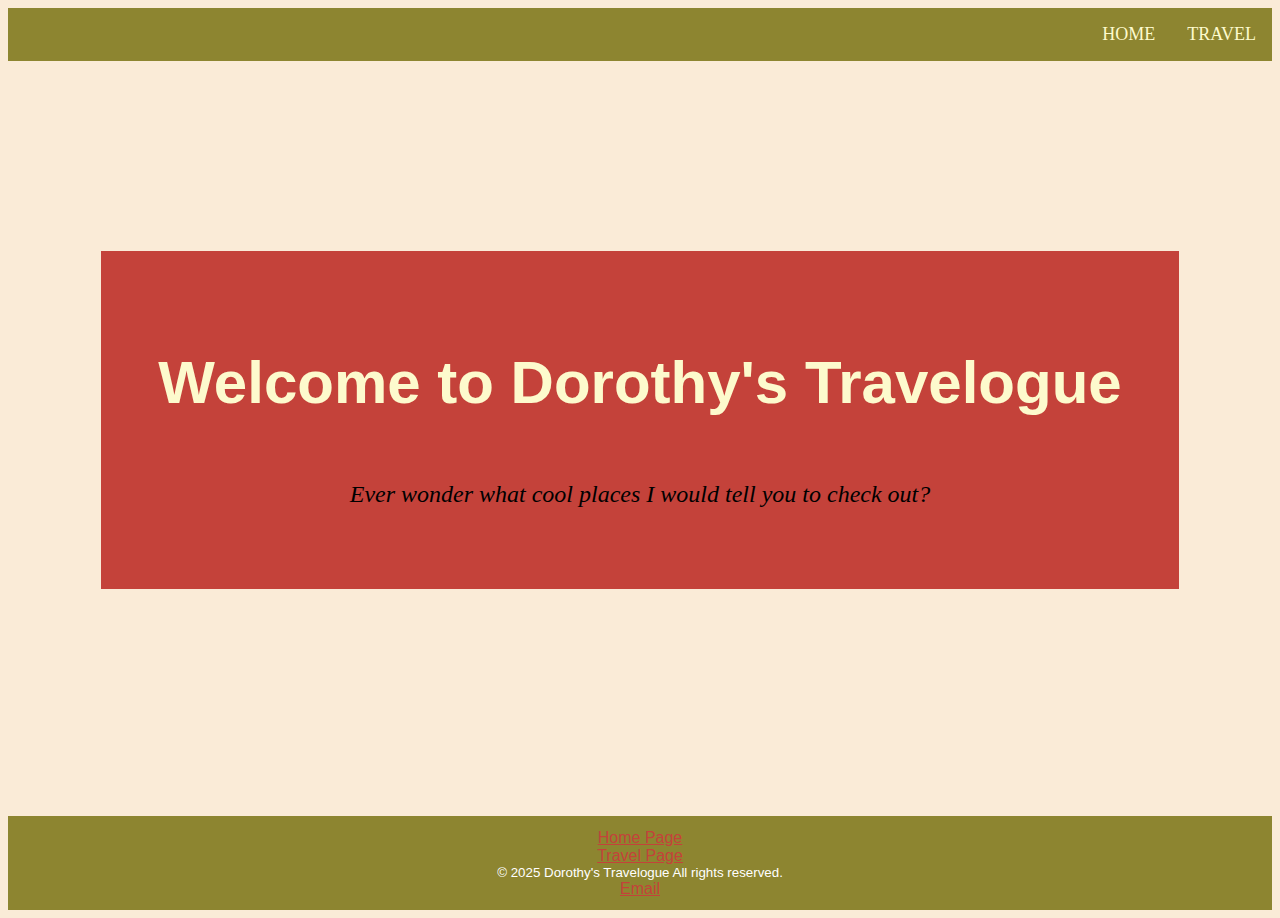
<file: index.html>
<!DOCTYPE html>
<html lang="eg">
<meta charset="utf-8">
<meta name="viewport" content="width=device-width, inital-scale=1.0">
<link rel="stylesheet" href="./styles.css">
<title>
    Travelogue
</title>
<nav>
    <ul>
        <li>
            <a href="index.html">
                HOME
            </a>
        </li>

        <li class="travelogue">
            <a href="travel.html">
                TRAVEL
            </a>
        </li>
</nav>


<body>

    <main class="home">
        <header>
            <h1> Welcome to Dorothy's Travelogue</h1>
           <section id="tagline" > <p><i>Ever wonder what cool places I would tell you to check out?</i></p></section>
        </header>
    </main>

</body>

<footer>
    <a href="index.html">
        Home Page
    </a>
    <a href="travel.html">
        Travel Page
    </a>
    <small>&copy; 2025 Dorothy's Travelogue All rights reserved.</small>

    <a href="mailto:Dorothy.nguyen@edu.sait.ca">Email</a>
</footer>

</html>
</file>
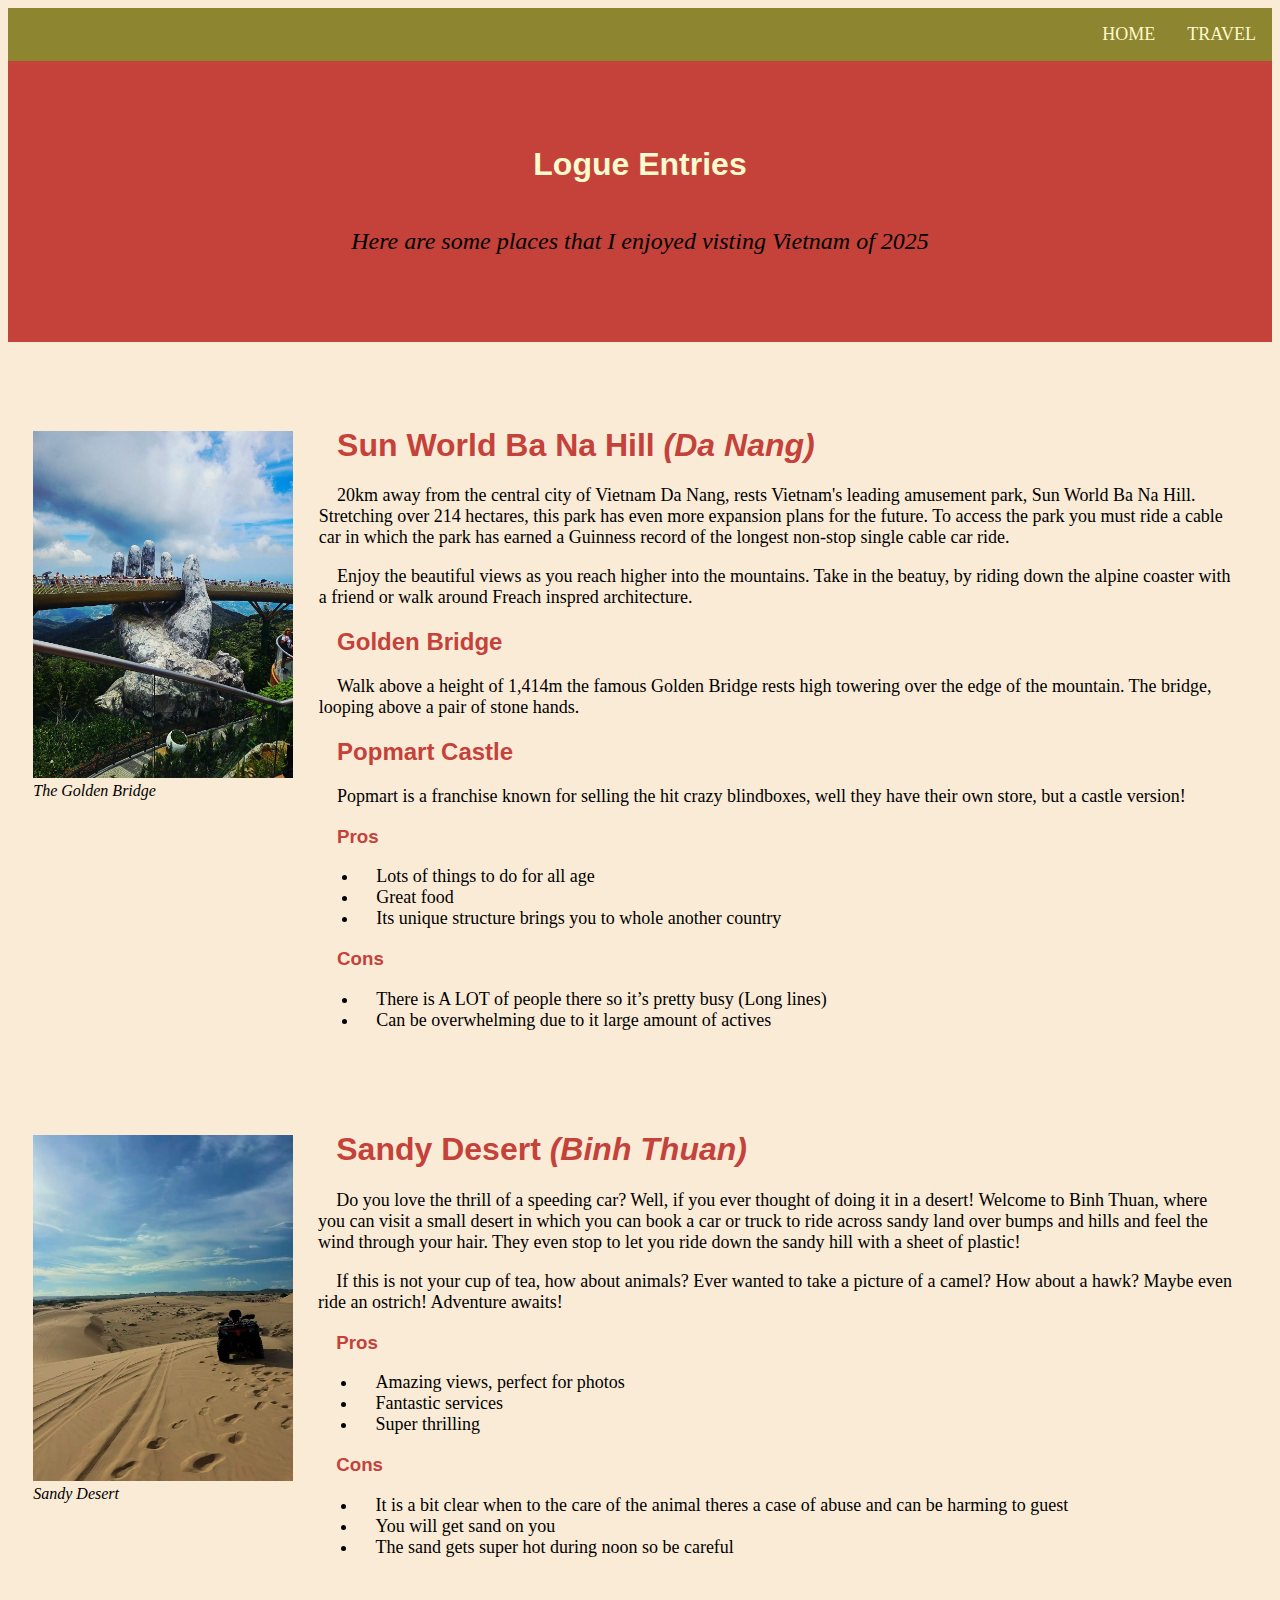
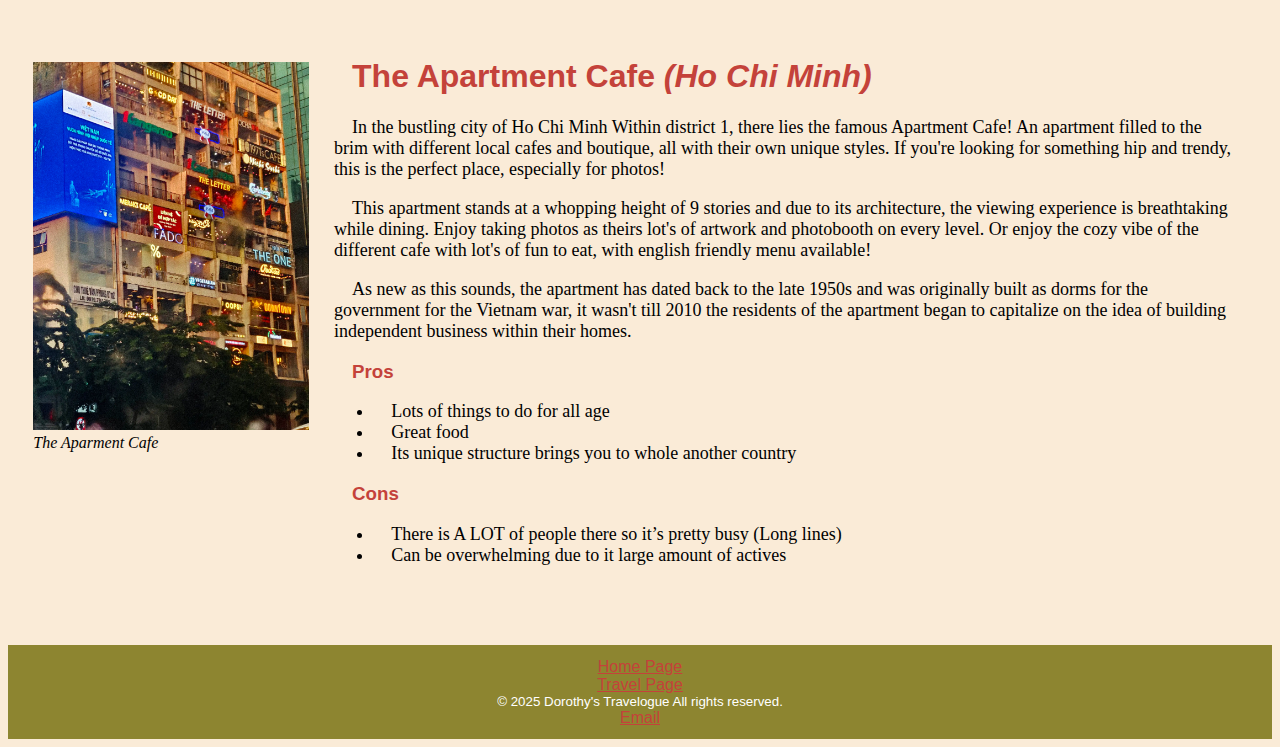
<file: travel.html>
<!DOCTYPE html>
<html lang="eg">
<meta charset="utf-8">
<meta name="viewport" content="width=device-width, inital-scale=1.0">
<link rel="stylesheet" href="./styles.css">
<title>
    Homepage
</title>
<nav>
    <ul>
        <li>
            <a href="index.html">
                HOME
            </a>
        </li>

        <li class="travelogue">
            <a href="travel.html">
                TRAVEL
            </a>
        </li>
    </ul>
</nav>

<header>
    <h1>Logue Entries</h1>
    <p> <i>Here are some places that I enjoyed visting Vietnam of 2025</i></p>
</header>


<main>

    <body>

        <section class="hand">

            <section class="img-hand">
                <img src="./img/hand.webp" alt="Epic Lake Pic" width="700" height="394"
                    title="Photo credit Dorothhy Nguyen" loading="lazy" style="max-width:100%; height:auto;">
                <figcaption>
                    <i>The Golden Bridge </i>
                </figcaption>
            </section>

            <section class="text-hand">
                <h1>Sun World Ba Na Hill <i>(Da Nang)</i></h1>
                <p> 20km away from the central city of Vietnam Da Nang, rests Vietnam's leading amusement park, Sun
                    World Ba
                    Na
                    Hill. Stretching over 214 hectares, this park has even more expansion plans for the future. To
                    access
                    the
                    park
                    you must ride a cable car in which the park has earned a Guinness record of the longest non-stop
                    single
                    cable
                    car ride.

                </p>

                <p>Enjoy the beautiful views as you reach higher into the mountains. Take in the beatuy, by
                    riding down the alpine coaster with a friend or walk around Freach inspred architecture.</p>

                <h2>Golden Bridge</h2>
                <p> Walk above a height of 1,414m the famous Golden Bridge rests high towering over the edge of the
                    mountain.
                    The
                    bridge, looping above a pair of stone hands. </p>


                <h2>Popmart Castle</h2>
                <p>Popmart is a franchise known for selling the hit crazy blindboxes, well they have their own store,
                    but a
                    castle
                    version! </p>


                <h3>Pros</h3>
                <ul>
                    <li>Lots of things to do for all age </li>
                    <li> Great food </li>
                    <li>Its unique structure brings you to whole another country</li>
                </ul>

                <h3>Cons</h3>
                <ul>
                    <li>There is A LOT of people there so it’s pretty busy (Long lines)</li>
                    <li> Can be overwhelming due to it large amount of actives </li>
                </ul>

            </section>
        </section>


        <section class="desert">
            <section class="img-desert">
                <img src="./img/desert.webp" alt="Epic Lake Pic" width="700" height="394"
                    title="Photo credit Dorothhy Nguyen" loading="lazy" style="max-width:100%; height:auto;">
                <figcaption>
                    <i>Sandy Desert</i>
                </figcaption>
            </section>

            <section class="text-desert">
                <h1>Sandy Desert <i>(Binh Thuan)</i></h1>
                <p>
                    Do you love the thrill of a speeding car? Well, if you ever thought of doing it in a desert! Welcome
                    to
                    Binh
                    Thuan, where you can visit a small desert in which you can book a car or truck to ride across sandy
                    land
                    over
                    bumps and hills and feel the wind through your hair. They even stop to let you
                    ride down the sandy hill with a sheet of plastic!
                </p>

                <p>If this is not your cup of tea, how about
                    animals?
                    Ever
                    wanted to take a picture of a camel? How about a hawk? Maybe even ride an ostrich! Adventure awaits!
                </p>


                <h3>Pros</h3>
                <ul>
                    <li>Amazing views, perfect for photos </li>
                    <li> Fantastic services </li>
                    <li>Super thrilling</li>
                </ul>

                <h3>Cons</h3>
                <ul>
                    <li> It is a bit clear when to the care of the animal theres a case of abuse and can be harming to
                        guest
                    </li>
                    <li> You will get sand on you </li>
                    <li>The sand gets super hot during noon so be careful</li>
                </ul>
            </section>
        </section>


        <section class="apartment">

            <section class="img-apartment">
                <img src="./img/apartment.webp" alt="Epic Lake Pic" width="700" height="394"
                    title="Photo credit Dorothhy Nguyen" loading="lazy" style="max-width:100%; height:auto;">
                <figcaption>
                    <i>The Aparment Cafe</i>
                </figcaption>
            </section>

            <section class="text-apartment">
                <h1>The Apartment Cafe <i>(Ho Chi Minh) </i></h1>
                <p> In the bustling city of Ho Chi Minh Within district 1, there lies the famous Apartment Cafe! An
                    apartment filled
                    to the brim with different local cafes and boutique, all with their own unique styles. If you're
                    looking
                    for
                    something hip and trendy, this is the perfect place, especially for photos!
                </p>

                <p>This apartment stands at
                    a
                    whopping
                    height of 9 stories and due to its architecture, the viewing experience is breathtaking while
                    dining. Enjoy taking photos as theirs lot's of artwork and photobooth on every level. Or enjoy the
                    cozy vibe of the different cafe with lot's of fun to eat, with english friendly menu available!</p>

                <p> As new as this
                    sounds,
                    the apartment has dated back to the late 1950s and was originally built as dorms for the government
                    for
                    the
                    Vietnam war, it wasn't till 2010 the residents of the apartment began to capitalize on the idea of
                    building
                    independent business within their homes.

                </p>

                <h3>Pros</h3>
                <ul>
                    <li>Lots of things to do for all age </li>
                    <li> Great food </li>
                    <li>Its unique structure brings you to whole another country</li>
                </ul>

                <h3>Cons</h3>
                <ul>
                    <li>There is A LOT of people there so it’s pretty busy (Long lines)</li>
                    <li> Can be overwhelming due to it large amount of actives </li>
                </ul>

            </section>
        </section>

    </body>

</main>

<footer>

    <a href="index.html">
        Home Page
    </a>
    <a href="travel.html">
        Travel Page
    </a>
    <small>&copy; 2025 Dorothy's Travelogue All rights reserved.</small>

    <a href="mailto:Dorothy.nguyen@edu.sait.ca">Email</a>



</footer>

</html>
</file>
<file: styles.css>
.apartment{
    display: flex;
    justify-content: right;
    padding-bottom: 5%;
}

.text-apartment{
    margin-right: 3%;
    text-indent: 2%;
}


.img-apartment{
    padding: 2%;
}

/*Sun world aka hand */
.hand {
    padding-top: 5%;
    display: flex;
    justify-content: right;
}

.text-hand{
    margin-right: 3%;
    text-indent: 2%;
    
}

.img-hand {
    padding: 2%;

}

.desert{
    padding-top: 5%;
    padding-bottom: 5%;
    display: flex;
    justify-content: right; 
}
.text-desert{
    margin-right: 3%;
    text-indent: 2%;
    
}

.img-desert{
    padding: 2%;
}

h1, h2, h3{
    font-family: 'Abril Fatface', sans-serif;
    color: #c4423a;
}

p, li{
    font-family: Georgia, serif;
    font-size: large;

}

/* Nav bar */
nav ul {
    list-style: none;
    padding-left: 0;
    background-color: #8d8530;
    margin: 0;
    display: flex;
    justify-content: right;
    font-family: 'Abril Fatface', sans-serif;
}

/* Nav bar */
nav a {
    padding: 1rem;
    width: min-content;
    display: block;
    text-decoration: none;
    color: #fdfacd;

}

/* Nav bar hover effect */
nav a:hover {
    background-color: #8d8530;
    color: #c4423a;
    text-decoration: underline;
}


.home {
    font-family: 'Abril Fatface', sans-serif;
    font-size: 30px;
    padding-top: 10%;
    padding-bottom: 13%;
    margin: 5%;
    display: flex;
    flex-direction: column;
    align-items: center;
    justify-content: center;
}

footer {
    padding-top: 1%;
    padding-bottom: 1%;
    left: 0;
    bottom: 0;
    width: 100%;
    background-color: #8d8530;
    color: white;
    display: flex;
    text-align: center;
    flex-direction: column;
    font-family: 'Abril Fatface', sans-serif;
}

footer a{
    color:#c4423a;
}

body{
    background-color: antiquewhite;
}


header{
display: flex;
align-items: center;
justify-content: center;
flex-direction: column;
padding: 5%;
margin: 0;
background-color: #c4423a;

}

header h1 {
    color: #fdfacd;
}

header p {
    font-size: x-large;
}
</file>
